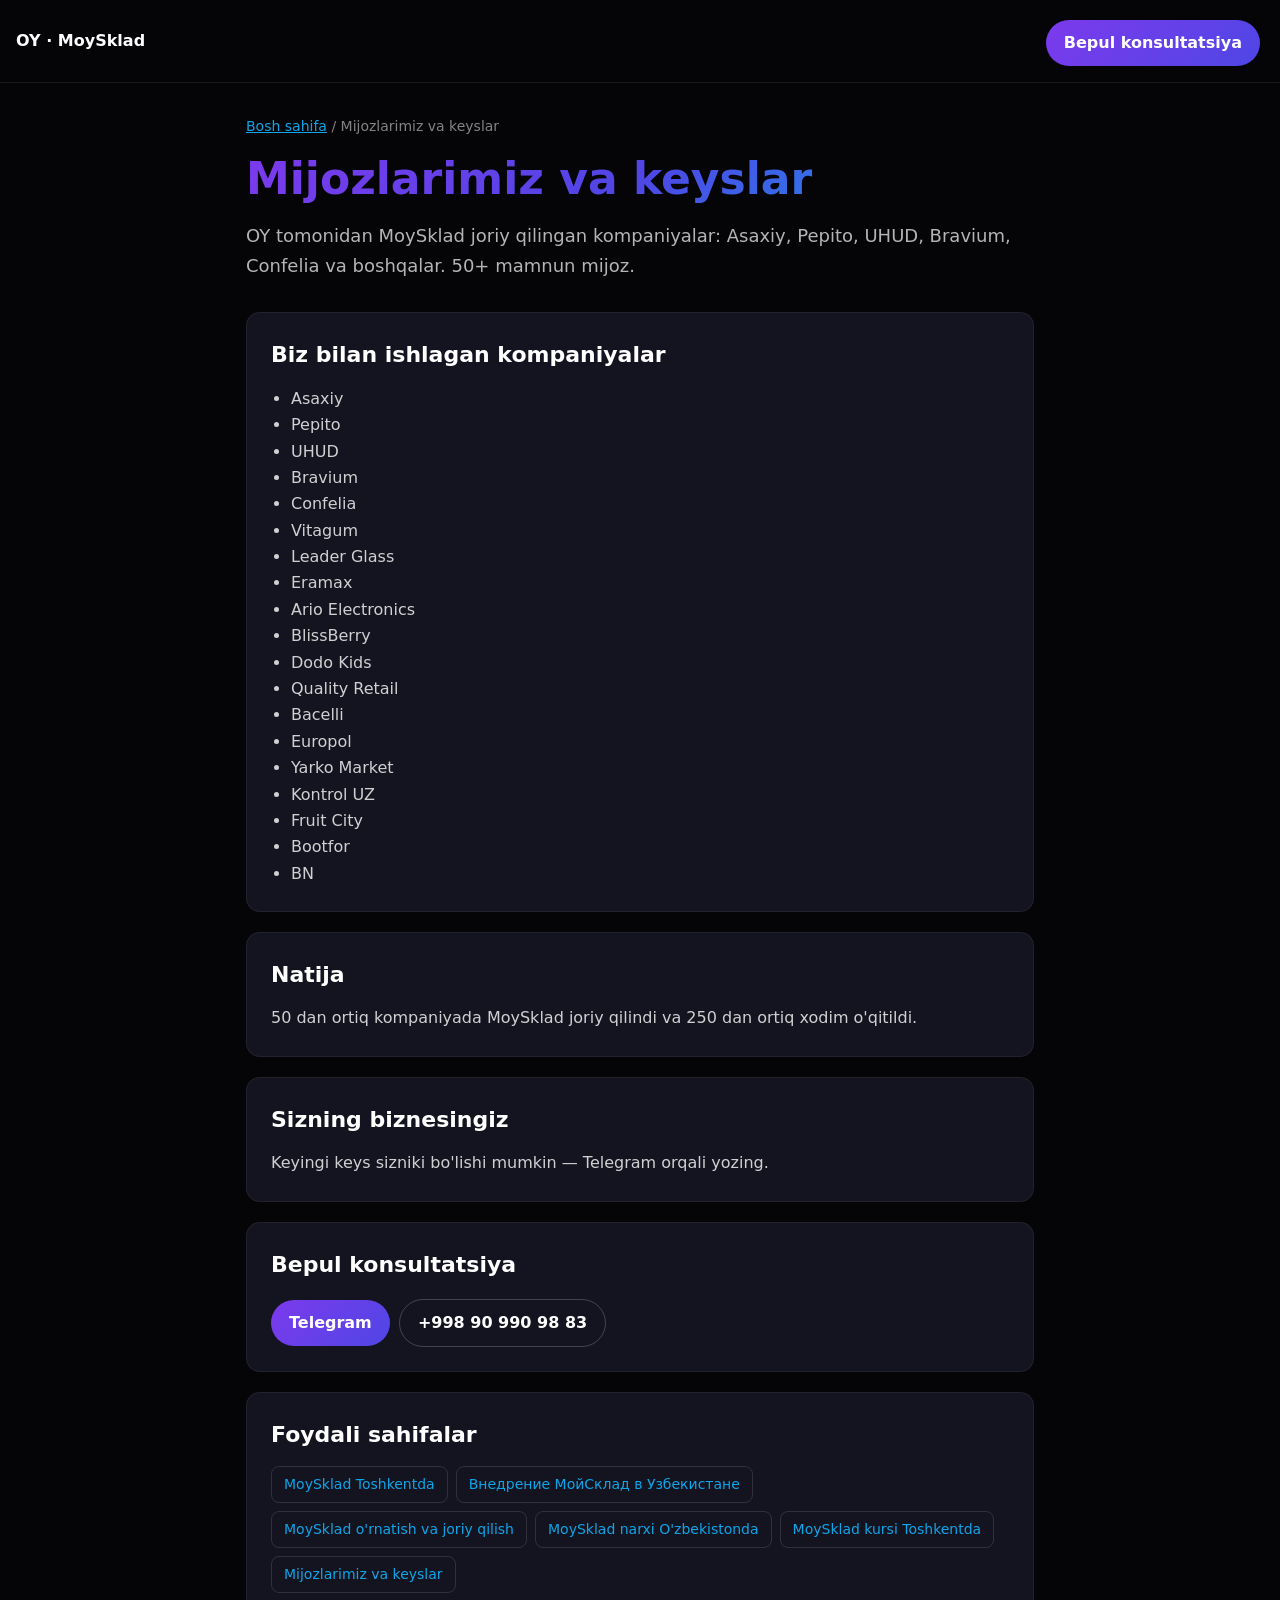
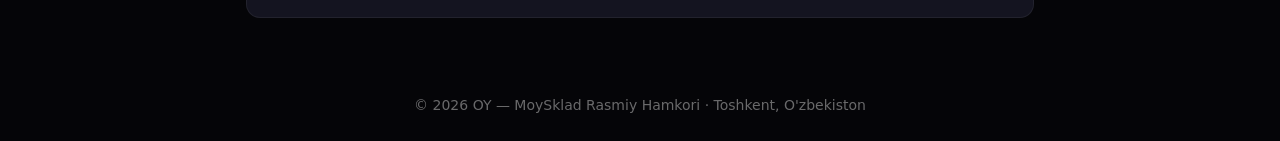
<file: keyslar/index.html>
<!DOCTYPE html>
<html lang="uz">
<head>
<meta charset="UTF-8">
<meta name="viewport" content="width=device-width, initial-scale=1.0">
<title>MoySklad keyslari — OY mijozlari | Asaxiy, Pepito, UHUD va boshqalar</title>
<meta name="description" content="OY tomonidan MoySklad joriy qilingan kompaniyalar: Asaxiy, Pepito, UHUD, Bravium, Confelia va boshqalar. 50+ mamnun mijoz.">
<meta name="robots" content="index, follow">
<link rel="canonical" href="https://jamshidfayziev.uz/keyslar/">
<meta property="og:type" content="website">
<meta property="og:title" content="MoySklad keyslari — OY mijozlari | Asaxiy, Pepito, UHUD va boshqalar">
<meta property="og:description" content="OY tomonidan MoySklad joriy qilingan kompaniyalar: Asaxiy, Pepito, UHUD, Bravium, Confelia va boshqalar. 50+ mamnun mijoz.">
<meta property="og:url" content="https://jamshidfayziev.uz/keyslar/">
<meta property="og:image" content="https://jamshidfayziev.uz/hero.jpg">
<link rel="icon" type="image/png" href="/favicon.png">
<link rel="stylesheet" href="/css/seo.css">
<script type="application/ld+json">{"@context": "https://schema.org", "@graph": [{"@type": "Service", "name": "Mijozlarimiz va keyslar", "description": "OY tomonidan MoySklad joriy qilingan kompaniyalar: Asaxiy, Pepito, UHUD, Bravium, Confelia va boshqalar. 50+ mamnun mijoz.", "url": "https://jamshidfayziev.uz/keyslar/", "areaServed": "Uzbekistan", "provider": {"@type": "Organization", "name": "OY — MoySklad Rasmiy Hamkori", "url": "https://jamshidfayziev.uz", "telephone": "+998909909883"}}, {"@type": "BreadcrumbList", "itemListElement": [{"@type": "ListItem", "position": 1, "name": "OY", "item": "https://jamshidfayziev.uz/"}, {"@type": "ListItem", "position": 2, "name": "Mijozlarimiz va keyslar", "item": "https://jamshidfayziev.uz/keyslar/"}]}]}</script>
</head>
<body>
<header><a class="logo" href="/">OY · MoySklad</a><a class="btn" href="https://t.me/OY_OFFICIAL">Bepul konsultatsiya</a></header>
<main>
<nav class="crumbs"><a href="/">Bosh sahifa</a> / Mijozlarimiz va keyslar</nav>
<h1>Mijozlarimiz va keyslar</h1>
<p class="lead">OY tomonidan MoySklad joriy qilingan kompaniyalar: Asaxiy, Pepito, UHUD, Bravium, Confelia va boshqalar. 50+ mamnun mijoz.</p>
<section><h2>Biz bilan ishlagan kompaniyalar</h2><ul><li>Asaxiy</li><li>Pepito</li><li>UHUD</li><li>Bravium</li><li>Confelia</li><li>Vitagum</li><li>Leader Glass</li><li>Eramax</li><li>Ario Electronics</li><li>BlissBerry</li><li>Dodo Kids</li><li>Quality Retail</li><li>Bacelli</li><li>Europol</li><li>Yarko Market</li><li>Kontrol UZ</li><li>Fruit City</li><li>Bootfor</li><li>BN</li></ul></section><section><h2>Natija</h2><p>50 dan ortiq kompaniyada MoySklad joriy qilindi va 250 dan ortiq xodim o'qitildi.</p></section><section><h2>Sizning biznesingiz</h2><p>Keyingi keys sizniki bo'lishi mumkin — Telegram orqali yozing.</p></section>
<section class="cta"><h2>Bepul konsultatsiya</h2><p><a class="btn" href="https://t.me/OY_OFFICIAL">Telegram</a> <a class="btn alt" href="tel:+998909909883">+998 90 990 98 83</a></p></section>
<section class="more"><h2>Foydali sahifalar</h2><div class="links"><a href="/moysklad-toshkent/">MoySklad Toshkentda</a><a href="/vnedrenie-moysklad/">Внедрение МойСклад в Узбекистане</a><a href="/moysklad-ornatish/">MoySklad o'rnatish va joriy qilish</a><a href="/moysklad-narxi/">MoySklad narxi O'zbekistonda</a><a href="/moysklad-kurs/">MoySklad kursi Toshkentda</a><a href="/keyslar/">Mijozlarimiz va keyslar</a></div></section>
</main>
<footer>© 2026 OY — MoySklad Rasmiy Hamkori · Toshkent, O'zbekiston</footer>
</body>
</html>
</file>
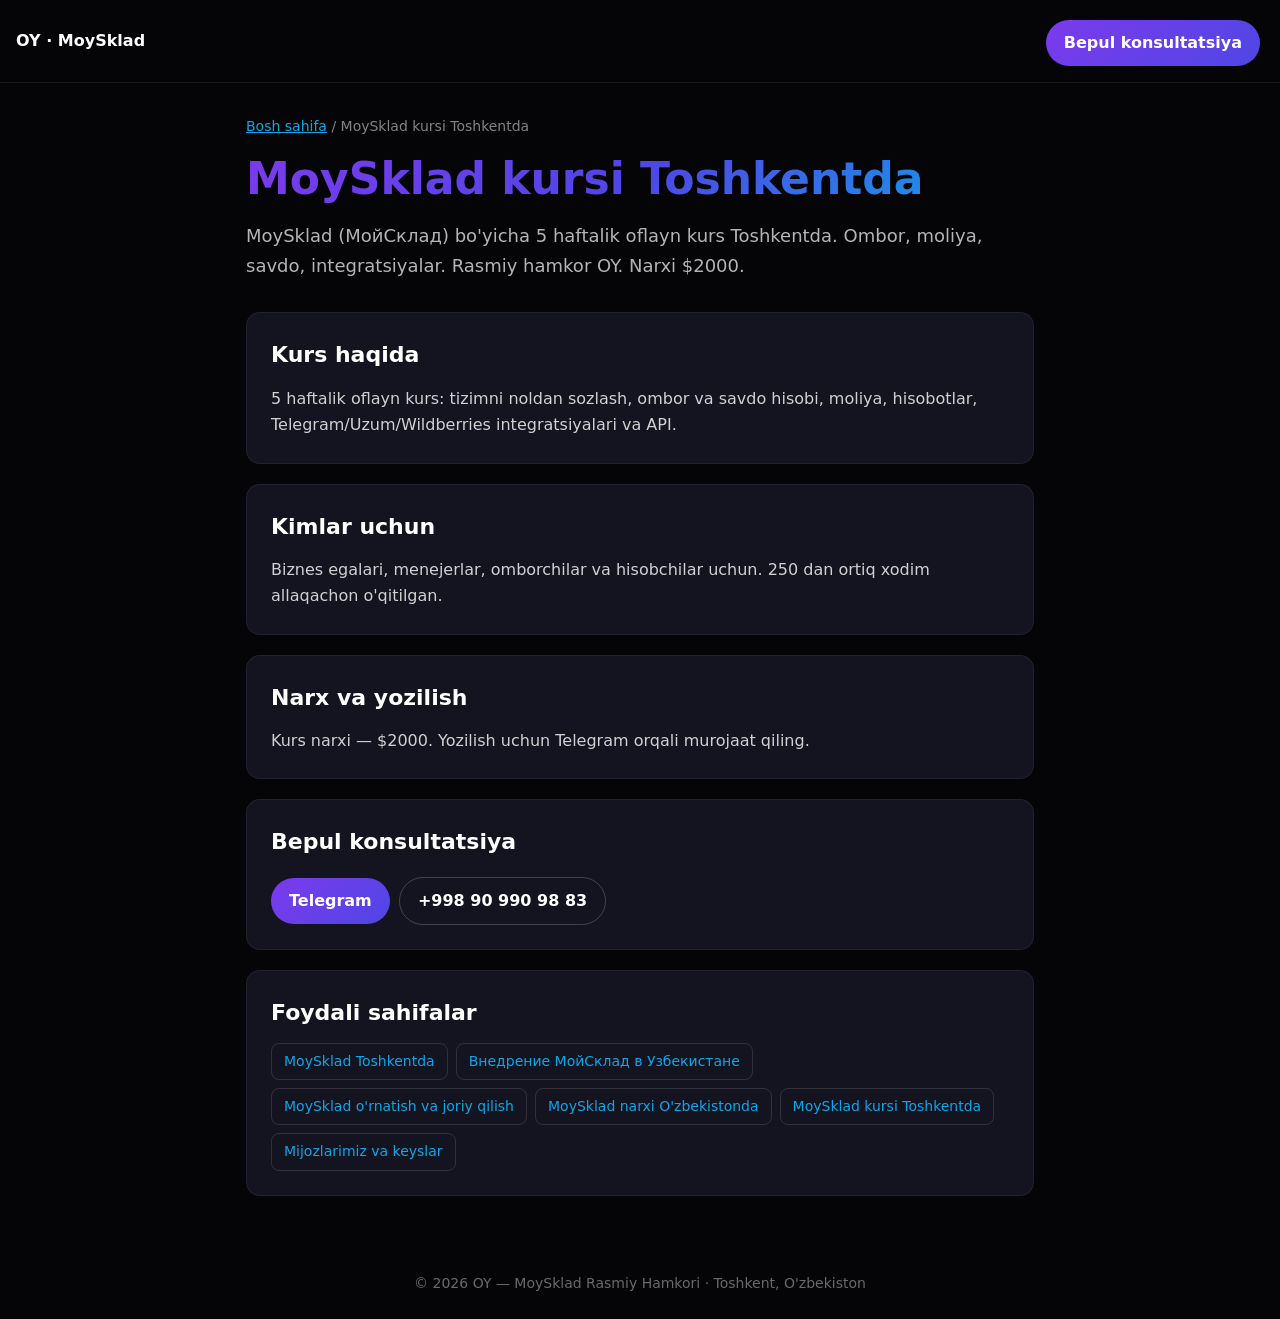
<file: moysklad-kurs/index.html>
<!DOCTYPE html>
<html lang="uz">
<head>
<meta charset="UTF-8">
<meta name="viewport" content="width=device-width, initial-scale=1.0">
<title>MoySklad kursi Toshkentda — 5 haftalik oflayn o'qish | OY</title>
<meta name="description" content="MoySklad (МойСклад) bo'yicha 5 haftalik oflayn kurs Toshkentda. Ombor, moliya, savdo, integratsiyalar. Rasmiy hamkor OY. Narxi $2000.">
<meta name="robots" content="index, follow">
<link rel="canonical" href="https://jamshidfayziev.uz/moysklad-kurs/">
<meta property="og:type" content="website">
<meta property="og:title" content="MoySklad kursi Toshkentda — 5 haftalik oflayn o'qish | OY">
<meta property="og:description" content="MoySklad (МойСклад) bo'yicha 5 haftalik oflayn kurs Toshkentda. Ombor, moliya, savdo, integratsiyalar. Rasmiy hamkor OY. Narxi $2000.">
<meta property="og:url" content="https://jamshidfayziev.uz/moysklad-kurs/">
<meta property="og:image" content="https://jamshidfayziev.uz/hero.jpg">
<link rel="icon" type="image/png" href="/favicon.png">
<link rel="stylesheet" href="/css/seo.css">
<script type="application/ld+json">{"@context": "https://schema.org", "@graph": [{"@type": "Service", "name": "MoySklad kursi Toshkentda", "description": "MoySklad (МойСклад) bo'yicha 5 haftalik oflayn kurs Toshkentda. Ombor, moliya, savdo, integratsiyalar. Rasmiy hamkor OY. Narxi $2000.", "url": "https://jamshidfayziev.uz/moysklad-kurs/", "areaServed": "Uzbekistan", "provider": {"@type": "Organization", "name": "OY — MoySklad Rasmiy Hamkori", "url": "https://jamshidfayziev.uz", "telephone": "+998909909883"}}, {"@type": "BreadcrumbList", "itemListElement": [{"@type": "ListItem", "position": 1, "name": "OY", "item": "https://jamshidfayziev.uz/"}, {"@type": "ListItem", "position": 2, "name": "MoySklad kursi Toshkentda", "item": "https://jamshidfayziev.uz/moysklad-kurs/"}]}]}</script>
</head>
<body>
<header><a class="logo" href="/">OY · MoySklad</a><a class="btn" href="https://t.me/OY_OFFICIAL">Bepul konsultatsiya</a></header>
<main>
<nav class="crumbs"><a href="/">Bosh sahifa</a> / MoySklad kursi Toshkentda</nav>
<h1>MoySklad kursi Toshkentda</h1>
<p class="lead">MoySklad (МойСклад) bo'yicha 5 haftalik oflayn kurs Toshkentda. Ombor, moliya, savdo, integratsiyalar. Rasmiy hamkor OY. Narxi $2000.</p>
<section><h2>Kurs haqida</h2><p>5 haftalik oflayn kurs: tizimni noldan sozlash, ombor va savdo hisobi, moliya, hisobotlar, Telegram/Uzum/Wildberries integratsiyalari va API.</p></section><section><h2>Kimlar uchun</h2><p>Biznes egalari, menejerlar, omborchilar va hisobchilar uchun. 250 dan ortiq xodim allaqachon o'qitilgan.</p></section><section><h2>Narx va yozilish</h2><p>Kurs narxi — $2000. Yozilish uchun Telegram orqali murojaat qiling.</p></section>
<section class="cta"><h2>Bepul konsultatsiya</h2><p><a class="btn" href="https://t.me/OY_OFFICIAL">Telegram</a> <a class="btn alt" href="tel:+998909909883">+998 90 990 98 83</a></p></section>
<section class="more"><h2>Foydali sahifalar</h2><div class="links"><a href="/moysklad-toshkent/">MoySklad Toshkentda</a><a href="/vnedrenie-moysklad/">Внедрение МойСклад в Узбекистане</a><a href="/moysklad-ornatish/">MoySklad o'rnatish va joriy qilish</a><a href="/moysklad-narxi/">MoySklad narxi O'zbekistonda</a><a href="/moysklad-kurs/">MoySklad kursi Toshkentda</a><a href="/keyslar/">Mijozlarimiz va keyslar</a></div></section>
</main>
<footer>© 2026 OY — MoySklad Rasmiy Hamkori · Toshkent, O'zbekiston</footer>
</body>
</html>
</file>
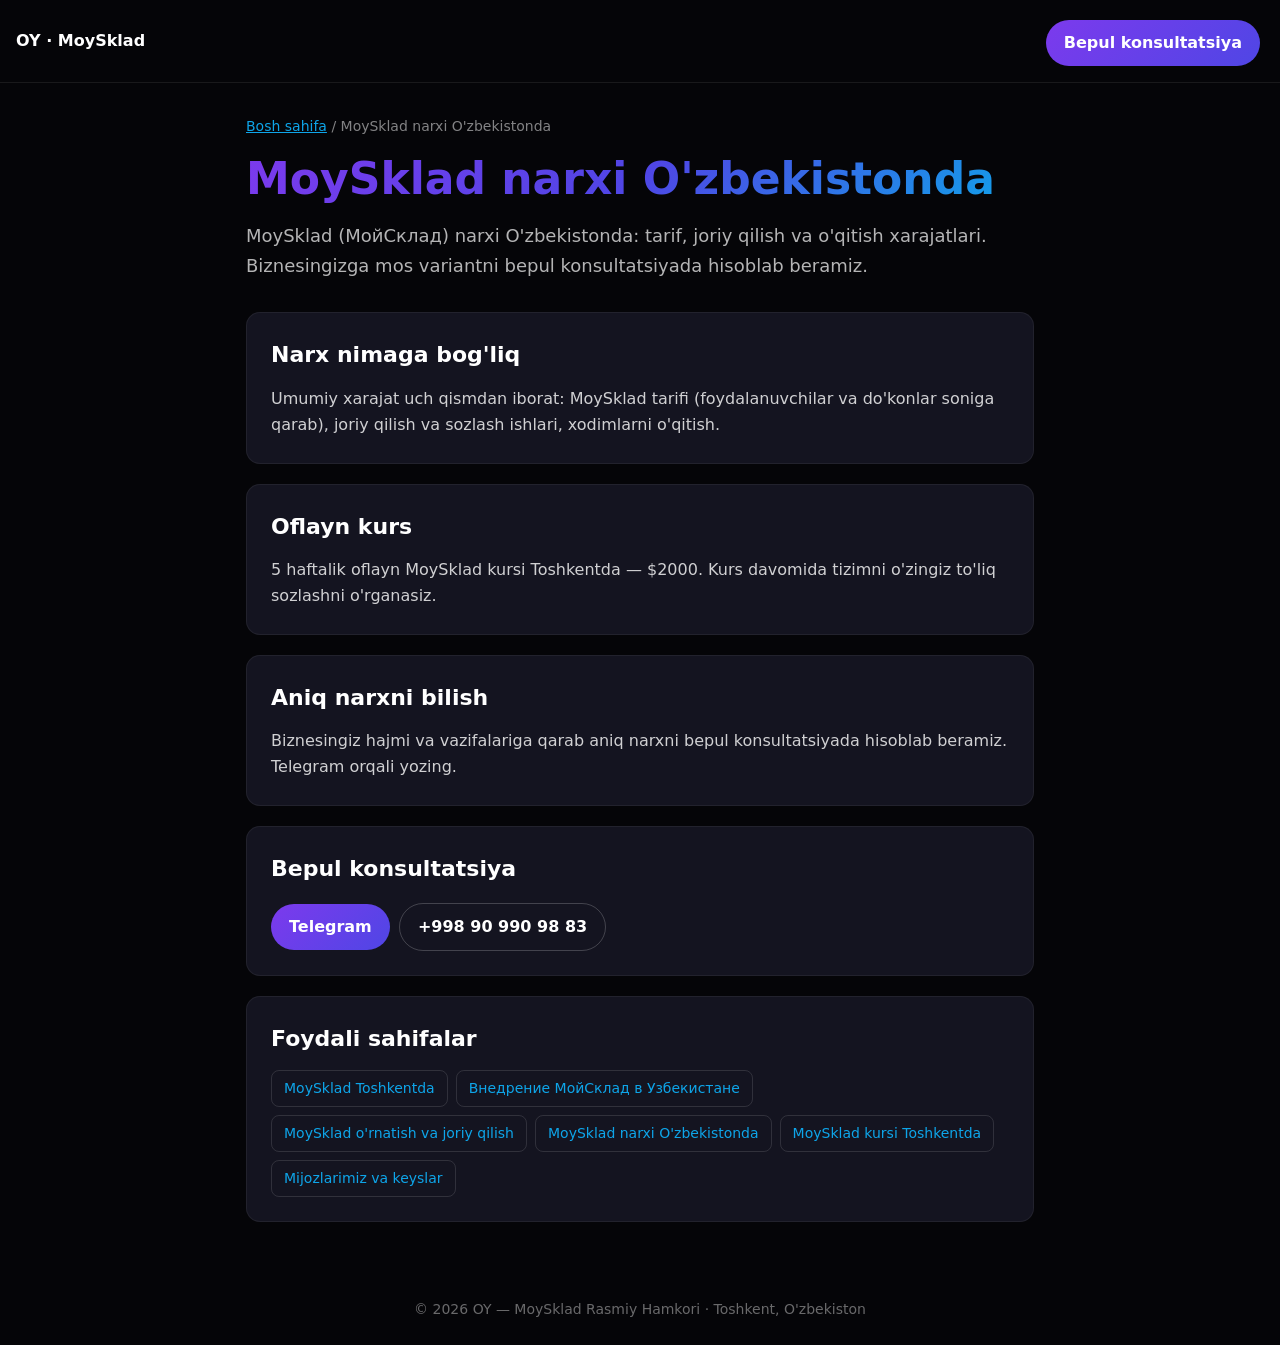
<file: moysklad-narxi/index.html>
<!DOCTYPE html>
<html lang="uz">
<head>
<meta charset="UTF-8">
<meta name="viewport" content="width=device-width, initial-scale=1.0">
<title>MoySklad narxi O'zbekistonda — tariflar va joriy qilish | OY</title>
<meta name="description" content="MoySklad (МойСклад) narxi O'zbekistonda: tarif, joriy qilish va o'qitish xarajatlari. Biznesingizga mos variantni bepul konsultatsiyada hisoblab beramiz.">
<meta name="robots" content="index, follow">
<link rel="canonical" href="https://jamshidfayziev.uz/moysklad-narxi/">
<meta property="og:type" content="website">
<meta property="og:title" content="MoySklad narxi O'zbekistonda — tariflar va joriy qilish | OY">
<meta property="og:description" content="MoySklad (МойСклад) narxi O'zbekistonda: tarif, joriy qilish va o'qitish xarajatlari. Biznesingizga mos variantni bepul konsultatsiyada hisoblab beramiz.">
<meta property="og:url" content="https://jamshidfayziev.uz/moysklad-narxi/">
<meta property="og:image" content="https://jamshidfayziev.uz/hero.jpg">
<link rel="icon" type="image/png" href="/favicon.png">
<link rel="stylesheet" href="/css/seo.css">
<script type="application/ld+json">{"@context": "https://schema.org", "@graph": [{"@type": "Service", "name": "MoySklad narxi O'zbekistonda", "description": "MoySklad (МойСклад) narxi O'zbekistonda: tarif, joriy qilish va o'qitish xarajatlari. Biznesingizga mos variantni bepul konsultatsiyada hisoblab beramiz.", "url": "https://jamshidfayziev.uz/moysklad-narxi/", "areaServed": "Uzbekistan", "provider": {"@type": "Organization", "name": "OY — MoySklad Rasmiy Hamkori", "url": "https://jamshidfayziev.uz", "telephone": "+998909909883"}}, {"@type": "BreadcrumbList", "itemListElement": [{"@type": "ListItem", "position": 1, "name": "OY", "item": "https://jamshidfayziev.uz/"}, {"@type": "ListItem", "position": 2, "name": "MoySklad narxi O'zbekistonda", "item": "https://jamshidfayziev.uz/moysklad-narxi/"}]}]}</script>
</head>
<body>
<header><a class="logo" href="/">OY · MoySklad</a><a class="btn" href="https://t.me/OY_OFFICIAL">Bepul konsultatsiya</a></header>
<main>
<nav class="crumbs"><a href="/">Bosh sahifa</a> / MoySklad narxi O'zbekistonda</nav>
<h1>MoySklad narxi O'zbekistonda</h1>
<p class="lead">MoySklad (МойСклад) narxi O'zbekistonda: tarif, joriy qilish va o'qitish xarajatlari. Biznesingizga mos variantni bepul konsultatsiyada hisoblab beramiz.</p>
<section><h2>Narx nimaga bog'liq</h2><p>Umumiy xarajat uch qismdan iborat: MoySklad tarifi (foydalanuvchilar va do'konlar soniga qarab), joriy qilish va sozlash ishlari, xodimlarni o'qitish.</p></section><section><h2>Oflayn kurs</h2><p>5 haftalik oflayn MoySklad kursi Toshkentda — $2000. Kurs davomida tizimni o'zingiz to'liq sozlashni o'rganasiz.</p></section><section><h2>Aniq narxni bilish</h2><p>Biznesingiz hajmi va vazifalariga qarab aniq narxni bepul konsultatsiyada hisoblab beramiz. Telegram orqali yozing.</p></section>
<section class="cta"><h2>Bepul konsultatsiya</h2><p><a class="btn" href="https://t.me/OY_OFFICIAL">Telegram</a> <a class="btn alt" href="tel:+998909909883">+998 90 990 98 83</a></p></section>
<section class="more"><h2>Foydali sahifalar</h2><div class="links"><a href="/moysklad-toshkent/">MoySklad Toshkentda</a><a href="/vnedrenie-moysklad/">Внедрение МойСклад в Узбекистане</a><a href="/moysklad-ornatish/">MoySklad o'rnatish va joriy qilish</a><a href="/moysklad-narxi/">MoySklad narxi O'zbekistonda</a><a href="/moysklad-kurs/">MoySklad kursi Toshkentda</a><a href="/keyslar/">Mijozlarimiz va keyslar</a></div></section>
</main>
<footer>© 2026 OY — MoySklad Rasmiy Hamkori · Toshkent, O'zbekiston</footer>
</body>
</html>
</file>
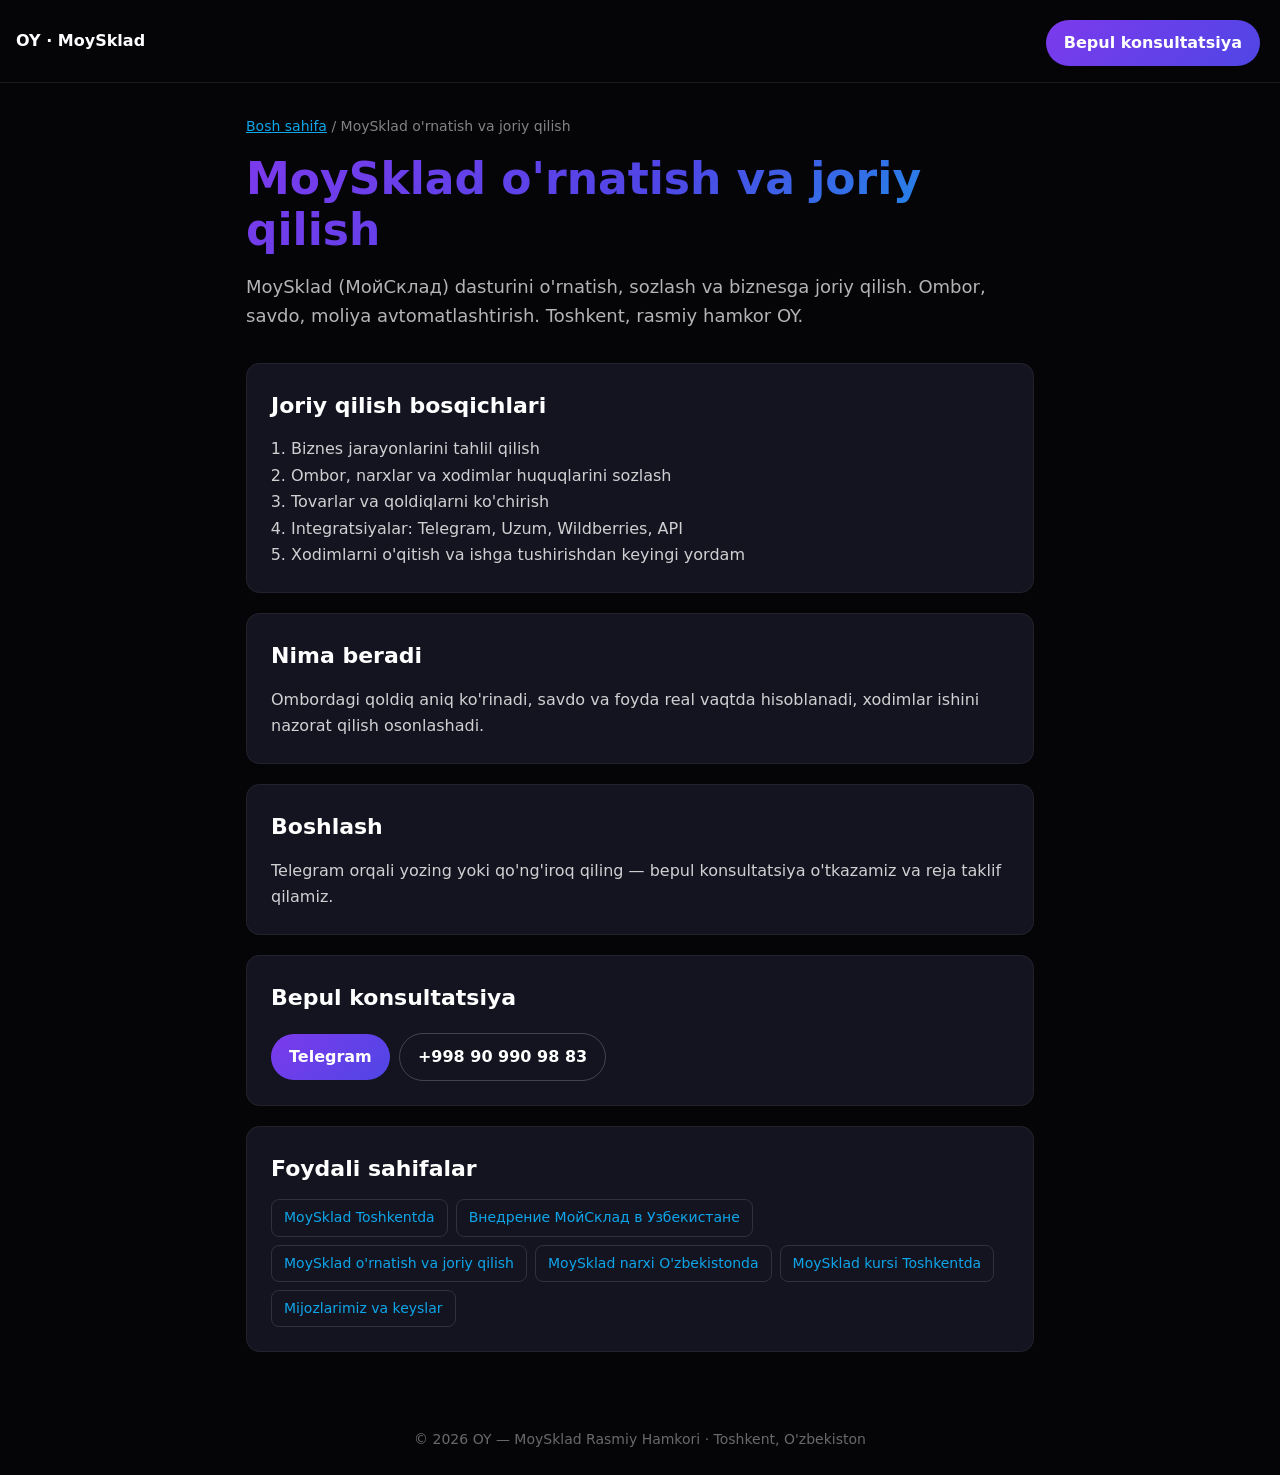
<file: moysklad-ornatish/index.html>
<!DOCTYPE html>
<html lang="uz">
<head>
<meta charset="UTF-8">
<meta name="viewport" content="width=device-width, initial-scale=1.0">
<title>MoySklad o'rnatish va joriy qilish — OY rasmiy hamkor</title>
<meta name="description" content="MoySklad (МойСклад) dasturini o'rnatish, sozlash va biznesga joriy qilish. Ombor, savdo, moliya avtomatlashtirish. Toshkent, rasmiy hamkor OY.">
<meta name="robots" content="index, follow">
<link rel="canonical" href="https://jamshidfayziev.uz/moysklad-ornatish/">
<meta property="og:type" content="website">
<meta property="og:title" content="MoySklad o'rnatish va joriy qilish — OY rasmiy hamkor">
<meta property="og:description" content="MoySklad (МойСклад) dasturini o'rnatish, sozlash va biznesga joriy qilish. Ombor, savdo, moliya avtomatlashtirish. Toshkent, rasmiy hamkor OY.">
<meta property="og:url" content="https://jamshidfayziev.uz/moysklad-ornatish/">
<meta property="og:image" content="https://jamshidfayziev.uz/hero.jpg">
<link rel="icon" type="image/png" href="/favicon.png">
<link rel="stylesheet" href="/css/seo.css">
<script type="application/ld+json">{"@context": "https://schema.org", "@graph": [{"@type": "Service", "name": "MoySklad o'rnatish va joriy qilish", "description": "MoySklad (МойСклад) dasturini o'rnatish, sozlash va biznesga joriy qilish. Ombor, savdo, moliya avtomatlashtirish. Toshkent, rasmiy hamkor OY.", "url": "https://jamshidfayziev.uz/moysklad-ornatish/", "areaServed": "Uzbekistan", "provider": {"@type": "Organization", "name": "OY — MoySklad Rasmiy Hamkori", "url": "https://jamshidfayziev.uz", "telephone": "+998909909883"}}, {"@type": "BreadcrumbList", "itemListElement": [{"@type": "ListItem", "position": 1, "name": "OY", "item": "https://jamshidfayziev.uz/"}, {"@type": "ListItem", "position": 2, "name": "MoySklad o'rnatish va joriy qilish", "item": "https://jamshidfayziev.uz/moysklad-ornatish/"}]}]}</script>
</head>
<body>
<header><a class="logo" href="/">OY · MoySklad</a><a class="btn" href="https://t.me/OY_OFFICIAL">Bepul konsultatsiya</a></header>
<main>
<nav class="crumbs"><a href="/">Bosh sahifa</a> / MoySklad o'rnatish va joriy qilish</nav>
<h1>MoySklad o'rnatish va joriy qilish</h1>
<p class="lead">MoySklad (МойСклад) dasturini o'rnatish, sozlash va biznesga joriy qilish. Ombor, savdo, moliya avtomatlashtirish. Toshkent, rasmiy hamkor OY.</p>
<section><h2>Joriy qilish bosqichlari</h2><ol><li>Biznes jarayonlarini tahlil qilish</li><li>Ombor, narxlar va xodimlar huquqlarini sozlash</li><li>Tovarlar va qoldiqlarni ko'chirish</li><li>Integratsiyalar: Telegram, Uzum, Wildberries, API</li><li>Xodimlarni o'qitish va ishga tushirishdan keyingi yordam</li></ol></section><section><h2>Nima beradi</h2><p>Ombordagi qoldiq aniq ko'rinadi, savdo va foyda real vaqtda hisoblanadi, xodimlar ishini nazorat qilish osonlashadi.</p></section><section><h2>Boshlash</h2><p>Telegram orqali yozing yoki qo'ng'iroq qiling — bepul konsultatsiya o'tkazamiz va reja taklif qilamiz.</p></section>
<section class="cta"><h2>Bepul konsultatsiya</h2><p><a class="btn" href="https://t.me/OY_OFFICIAL">Telegram</a> <a class="btn alt" href="tel:+998909909883">+998 90 990 98 83</a></p></section>
<section class="more"><h2>Foydali sahifalar</h2><div class="links"><a href="/moysklad-toshkent/">MoySklad Toshkentda</a><a href="/vnedrenie-moysklad/">Внедрение МойСклад в Узбекистане</a><a href="/moysklad-ornatish/">MoySklad o'rnatish va joriy qilish</a><a href="/moysklad-narxi/">MoySklad narxi O'zbekistonda</a><a href="/moysklad-kurs/">MoySklad kursi Toshkentda</a><a href="/keyslar/">Mijozlarimiz va keyslar</a></div></section>
</main>
<footer>© 2026 OY — MoySklad Rasmiy Hamkori · Toshkent, O'zbekiston</footer>
</body>
</html>
</file>
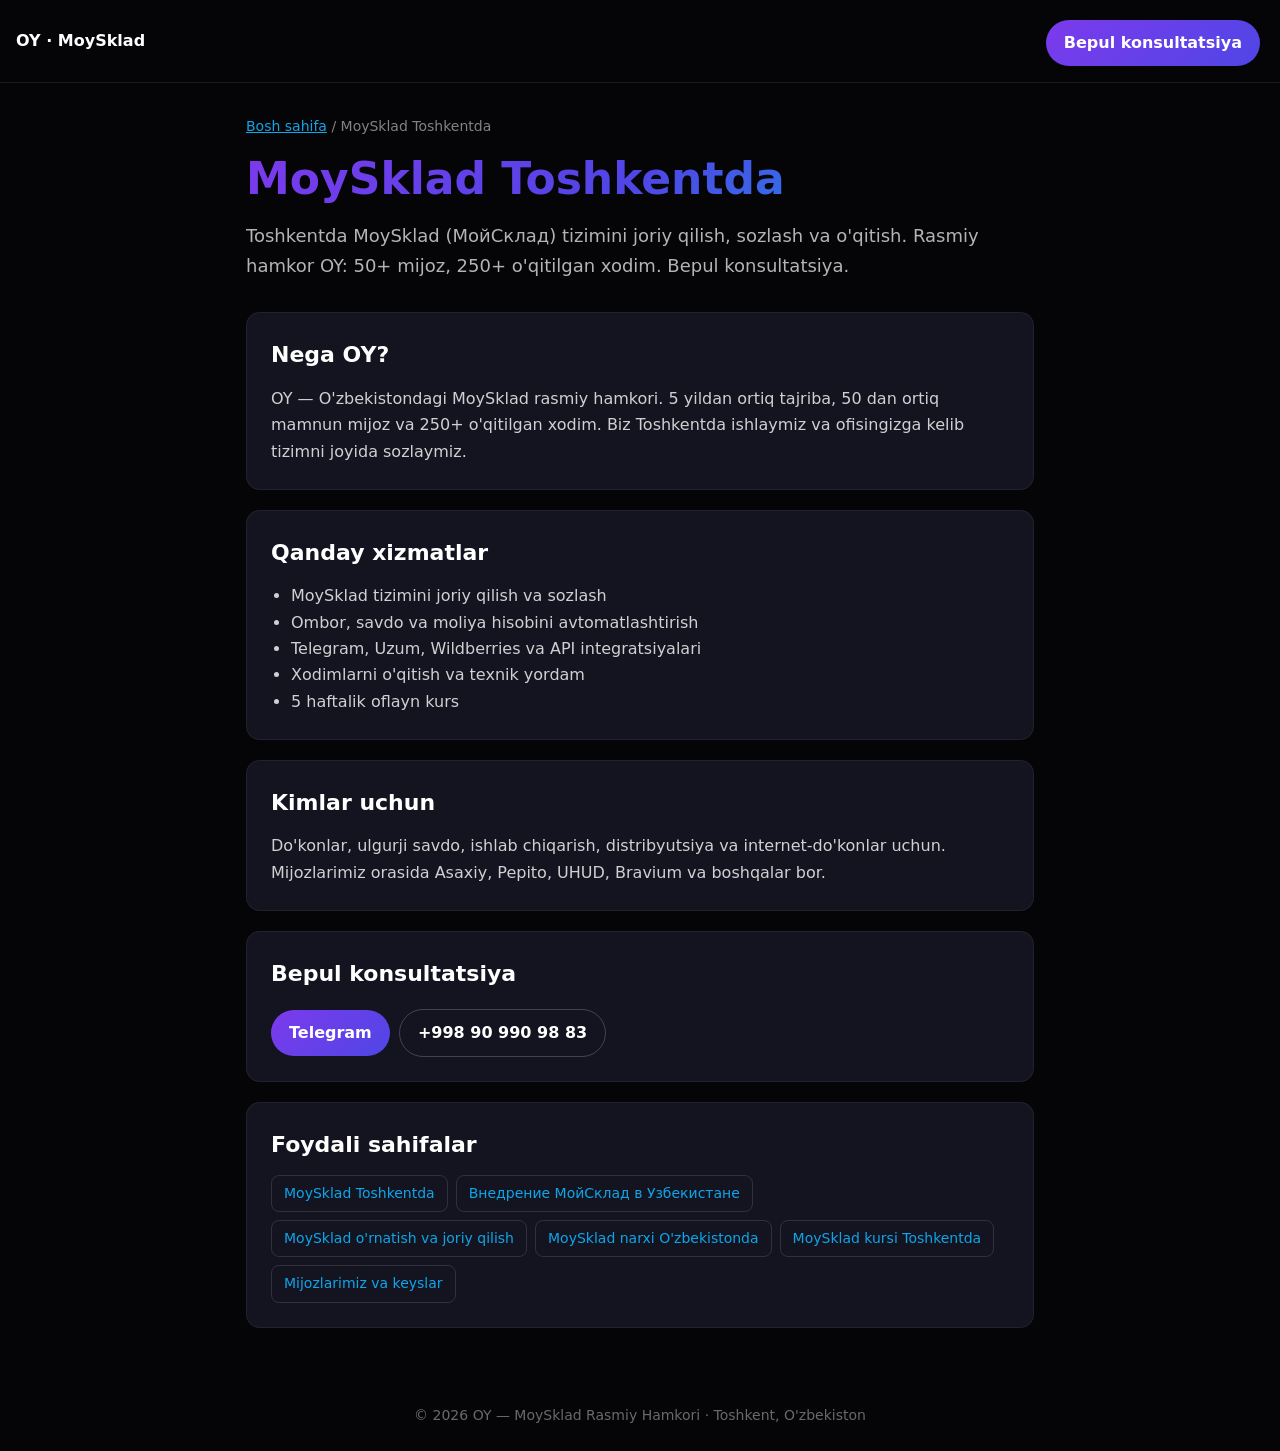
<file: moysklad-toshkent/index.html>
<!DOCTYPE html>
<html lang="uz">
<head>
<meta charset="UTF-8">
<meta name="viewport" content="width=device-width, initial-scale=1.0">
<title>MoySklad Toshkentda — rasmiy hamkor OY | joriy qilish va o'qitish</title>
<meta name="description" content="Toshkentda MoySklad (МойСклад) tizimini joriy qilish, sozlash va o'qitish. Rasmiy hamkor OY: 50+ mijoz, 250+ o'qitilgan xodim. Bepul konsultatsiya.">
<meta name="robots" content="index, follow">
<link rel="canonical" href="https://jamshidfayziev.uz/moysklad-toshkent/">
<meta property="og:type" content="website">
<meta property="og:title" content="MoySklad Toshkentda — rasmiy hamkor OY | joriy qilish va o'qitish">
<meta property="og:description" content="Toshkentda MoySklad (МойСклад) tizimini joriy qilish, sozlash va o'qitish. Rasmiy hamkor OY: 50+ mijoz, 250+ o'qitilgan xodim. Bepul konsultatsiya.">
<meta property="og:url" content="https://jamshidfayziev.uz/moysklad-toshkent/">
<meta property="og:image" content="https://jamshidfayziev.uz/hero.jpg">
<link rel="icon" type="image/png" href="/favicon.png">
<link rel="stylesheet" href="/css/seo.css">
<script type="application/ld+json">{"@context": "https://schema.org", "@graph": [{"@type": "Service", "name": "MoySklad Toshkentda", "description": "Toshkentda MoySklad (МойСклад) tizimini joriy qilish, sozlash va o'qitish. Rasmiy hamkor OY: 50+ mijoz, 250+ o'qitilgan xodim. Bepul konsultatsiya.", "url": "https://jamshidfayziev.uz/moysklad-toshkent/", "areaServed": "Uzbekistan", "provider": {"@type": "Organization", "name": "OY — MoySklad Rasmiy Hamkori", "url": "https://jamshidfayziev.uz", "telephone": "+998909909883"}}, {"@type": "BreadcrumbList", "itemListElement": [{"@type": "ListItem", "position": 1, "name": "OY", "item": "https://jamshidfayziev.uz/"}, {"@type": "ListItem", "position": 2, "name": "MoySklad Toshkentda", "item": "https://jamshidfayziev.uz/moysklad-toshkent/"}]}]}</script>
</head>
<body>
<header><a class="logo" href="/">OY · MoySklad</a><a class="btn" href="https://t.me/OY_OFFICIAL">Bepul konsultatsiya</a></header>
<main>
<nav class="crumbs"><a href="/">Bosh sahifa</a> / MoySklad Toshkentda</nav>
<h1>MoySklad Toshkentda</h1>
<p class="lead">Toshkentda MoySklad (МойСклад) tizimini joriy qilish, sozlash va o'qitish. Rasmiy hamkor OY: 50+ mijoz, 250+ o'qitilgan xodim. Bepul konsultatsiya.</p>
<section><h2>Nega OY?</h2><p>OY — O'zbekistondagi MoySklad rasmiy hamkori. 5 yildan ortiq tajriba, 50 dan ortiq mamnun mijoz va 250+ o'qitilgan xodim. Biz Toshkentda ishlaymiz va ofisingizga kelib tizimni joyida sozlaymiz.</p></section><section><h2>Qanday xizmatlar</h2><ul><li>MoySklad tizimini joriy qilish va sozlash</li><li>Ombor, savdo va moliya hisobini avtomatlashtirish</li><li>Telegram, Uzum, Wildberries va API integratsiyalari</li><li>Xodimlarni o'qitish va texnik yordam</li><li>5 haftalik oflayn kurs</li></ul></section><section><h2>Kimlar uchun</h2><p>Do'konlar, ulgurji savdo, ishlab chiqarish, distribyutsiya va internet-do'konlar uchun. Mijozlarimiz orasida Asaxiy, Pepito, UHUD, Bravium va boshqalar bor.</p></section>
<section class="cta"><h2>Bepul konsultatsiya</h2><p><a class="btn" href="https://t.me/OY_OFFICIAL">Telegram</a> <a class="btn alt" href="tel:+998909909883">+998 90 990 98 83</a></p></section>
<section class="more"><h2>Foydali sahifalar</h2><div class="links"><a href="/moysklad-toshkent/">MoySklad Toshkentda</a><a href="/vnedrenie-moysklad/">Внедрение МойСклад в Узбекистане</a><a href="/moysklad-ornatish/">MoySklad o'rnatish va joriy qilish</a><a href="/moysklad-narxi/">MoySklad narxi O'zbekistonda</a><a href="/moysklad-kurs/">MoySklad kursi Toshkentda</a><a href="/keyslar/">Mijozlarimiz va keyslar</a></div></section>
</main>
<footer>© 2026 OY — MoySklad Rasmiy Hamkori · Toshkent, O'zbekiston</footer>
</body>
</html>
</file>
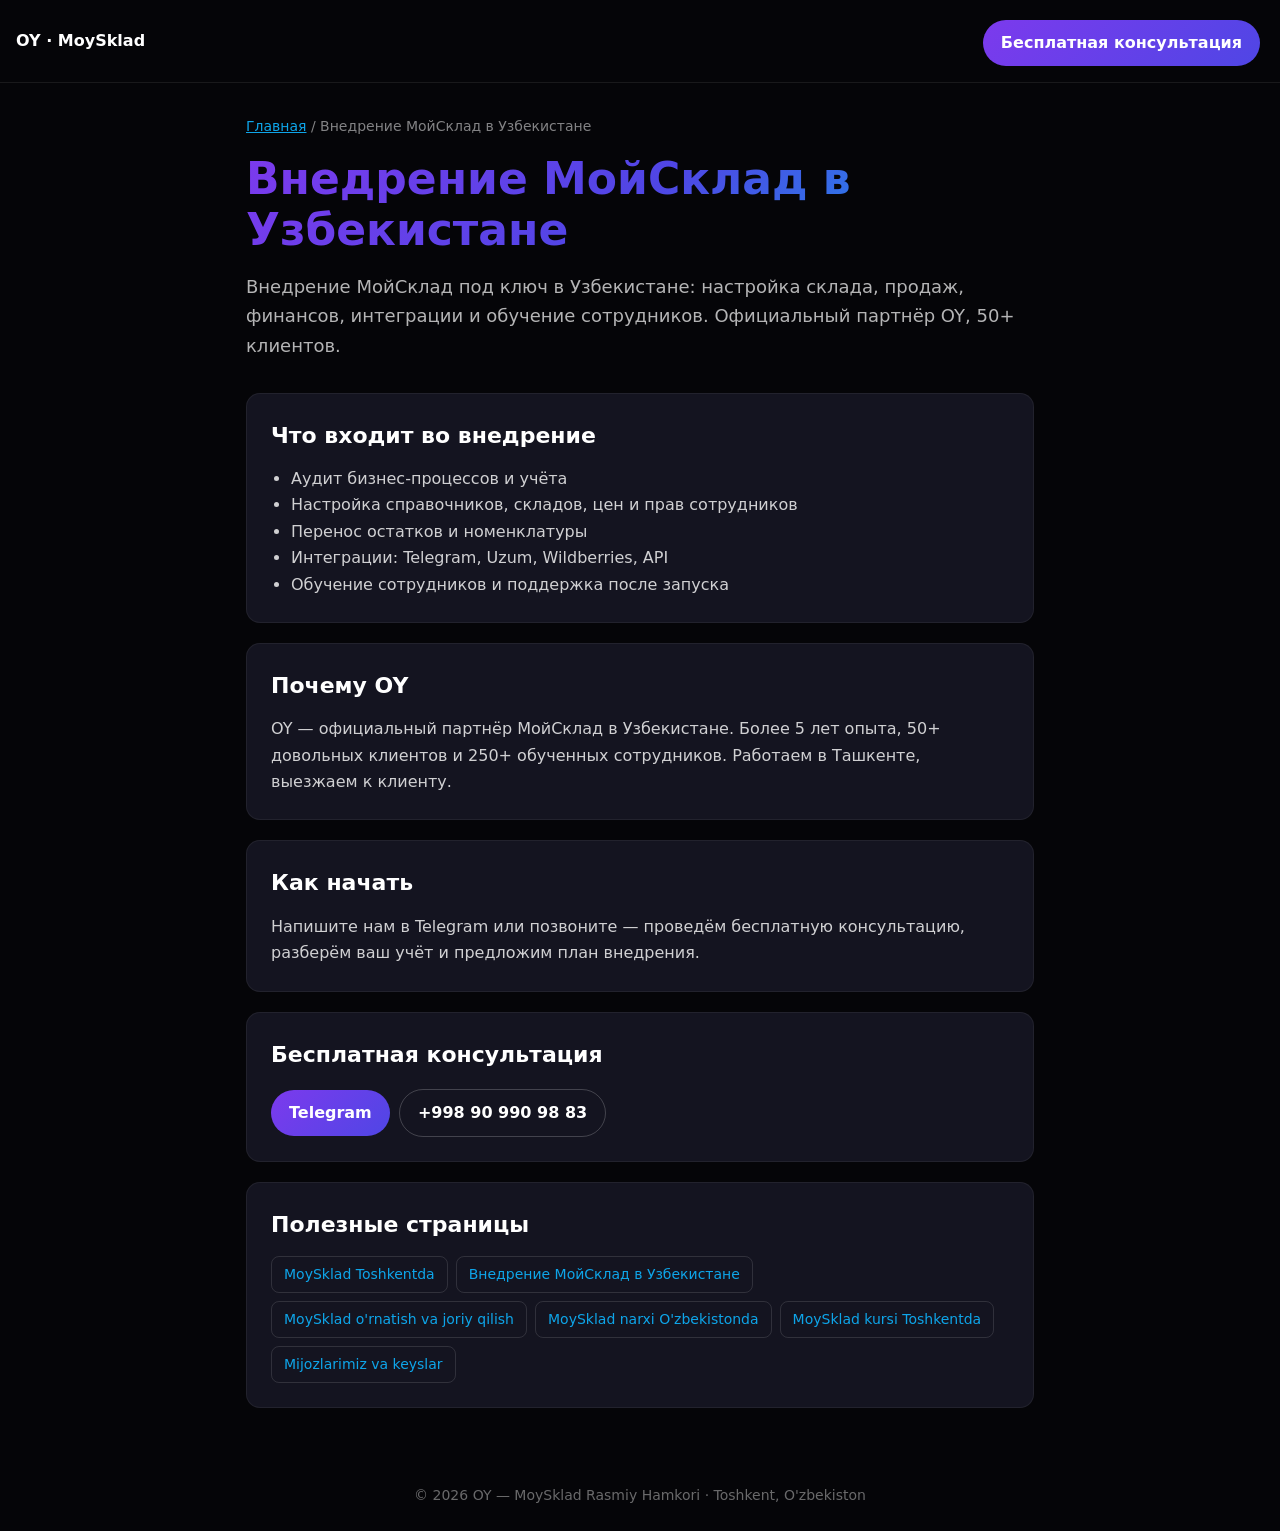
<file: vnedrenie-moysklad/index.html>
<!DOCTYPE html>
<html lang="ru">
<head>
<meta charset="UTF-8">
<meta name="viewport" content="width=device-width, initial-scale=1.0">
<title>Внедрение МойСклад в Ташкенте и Узбекистане — официальный партнёр OY</title>
<meta name="description" content="Внедрение МойСклад под ключ в Узбекистане: настройка склада, продаж, финансов, интеграции и обучение сотрудников. Официальный партнёр OY, 50+ клиентов.">
<meta name="robots" content="index, follow">
<link rel="canonical" href="https://jamshidfayziev.uz/vnedrenie-moysklad/">
<meta property="og:type" content="website">
<meta property="og:title" content="Внедрение МойСклад в Ташкенте и Узбекистане — официальный партнёр OY">
<meta property="og:description" content="Внедрение МойСклад под ключ в Узбекистане: настройка склада, продаж, финансов, интеграции и обучение сотрудников. Официальный партнёр OY, 50+ клиентов.">
<meta property="og:url" content="https://jamshidfayziev.uz/vnedrenie-moysklad/">
<meta property="og:image" content="https://jamshidfayziev.uz/hero.jpg">
<link rel="icon" type="image/png" href="/favicon.png">
<link rel="stylesheet" href="/css/seo.css">
<script type="application/ld+json">{"@context": "https://schema.org", "@graph": [{"@type": "Service", "name": "Внедрение МойСклад в Узбекистане", "description": "Внедрение МойСклад под ключ в Узбекистане: настройка склада, продаж, финансов, интеграции и обучение сотрудников. Официальный партнёр OY, 50+ клиентов.", "url": "https://jamshidfayziev.uz/vnedrenie-moysklad/", "areaServed": "Uzbekistan", "provider": {"@type": "Organization", "name": "OY — MoySklad Rasmiy Hamkori", "url": "https://jamshidfayziev.uz", "telephone": "+998909909883"}}, {"@type": "BreadcrumbList", "itemListElement": [{"@type": "ListItem", "position": 1, "name": "OY", "item": "https://jamshidfayziev.uz/"}, {"@type": "ListItem", "position": 2, "name": "Внедрение МойСклад в Узбекистане", "item": "https://jamshidfayziev.uz/vnedrenie-moysklad/"}]}]}</script>
</head>
<body>
<header><a class="logo" href="/">OY · MoySklad</a><a class="btn" href="https://t.me/OY_OFFICIAL">Бесплатная консультация</a></header>
<main>
<nav class="crumbs"><a href="/">Главная</a> / Внедрение МойСклад в Узбекистане</nav>
<h1>Внедрение МойСклад в Узбекистане</h1>
<p class="lead">Внедрение МойСклад под ключ в Узбекистане: настройка склада, продаж, финансов, интеграции и обучение сотрудников. Официальный партнёр OY, 50+ клиентов.</p>
<section><h2>Что входит во внедрение</h2><ul><li>Аудит бизнес-процессов и учёта</li><li>Настройка справочников, складов, цен и прав сотрудников</li><li>Перенос остатков и номенклатуры</li><li>Интеграции: Telegram, Uzum, Wildberries, API</li><li>Обучение сотрудников и поддержка после запуска</li></ul></section><section><h2>Почему OY</h2><p>OY — официальный партнёр МойСклад в Узбекистане. Более 5 лет опыта, 50+ довольных клиентов и 250+ обученных сотрудников. Работаем в Ташкенте, выезжаем к клиенту.</p></section><section><h2>Как начать</h2><p>Напишите нам в Telegram или позвоните — проведём бесплатную консультацию, разберём ваш учёт и предложим план внедрения.</p></section>
<section class="cta"><h2>Бесплатная консультация</h2><p><a class="btn" href="https://t.me/OY_OFFICIAL">Telegram</a> <a class="btn alt" href="tel:+998909909883">+998 90 990 98 83</a></p></section>
<section class="more"><h2>Полезные страницы</h2><div class="links"><a href="/moysklad-toshkent/">MoySklad Toshkentda</a><a href="/vnedrenie-moysklad/">Внедрение МойСклад в Узбекистане</a><a href="/moysklad-ornatish/">MoySklad o'rnatish va joriy qilish</a><a href="/moysklad-narxi/">MoySklad narxi O'zbekistonda</a><a href="/moysklad-kurs/">MoySklad kursi Toshkentda</a><a href="/keyslar/">Mijozlarimiz va keyslar</a></div></section>
</main>
<footer>© 2026 OY — MoySklad Rasmiy Hamkori · Toshkent, O'zbekiston</footer>
</body>
</html>
</file>
<file: css/seo.css>
*,*::before,*::after{box-sizing:border-box;margin:0;padding:0}
body{font-family:system-ui,-apple-system,'Segoe UI',sans-serif;background:#050508;color:#fff;line-height:1.65}
a{color:#0EA5E9}
header{display:flex;justify-content:space-between;align-items:center;padding:16px;border-bottom:1px solid rgba(255,255,255,.08)}
.logo{font-weight:700;color:#fff;text-decoration:none}
main{max-width:820px;margin:0 auto;padding:32px 16px}
.crumbs{font-size:14px;color:rgba(255,255,255,.5);margin-bottom:16px}
h1{font-size:clamp(28px,5vw,44px);line-height:1.15;margin-bottom:16px;background:linear-gradient(135deg,#7C3AED,#4F46E5,#0EA5E9);-webkit-background-clip:text;background-clip:text;color:transparent}
.lead{color:rgba(255,255,255,.7);font-size:18px;margin-bottom:32px}
section{background:#141420;border:1px solid rgba(255,255,255,.06);border-radius:14px;padding:24px;margin-bottom:20px}
h2{font-size:22px;margin-bottom:12px}
p,li{color:rgba(255,255,255,.8)}
ul,ol{padding-left:20px}
.btn{display:inline-block;padding:10px 18px;border-radius:999px;background:linear-gradient(135deg,#7C3AED,#4F46E5);color:#fff;text-decoration:none;font-weight:600;margin:4px 4px 0 0}
.btn.alt{background:transparent;border:1px solid rgba(255,255,255,.2)}
.links{display:flex;flex-wrap:wrap;gap:8px}
.links a{padding:6px 12px;border:1px solid rgba(255,255,255,.12);border-radius:8px;text-decoration:none;font-size:14px}
footer{text-align:center;padding:24px 16px;color:rgba(255,255,255,.4);font-size:14px}
</file>
